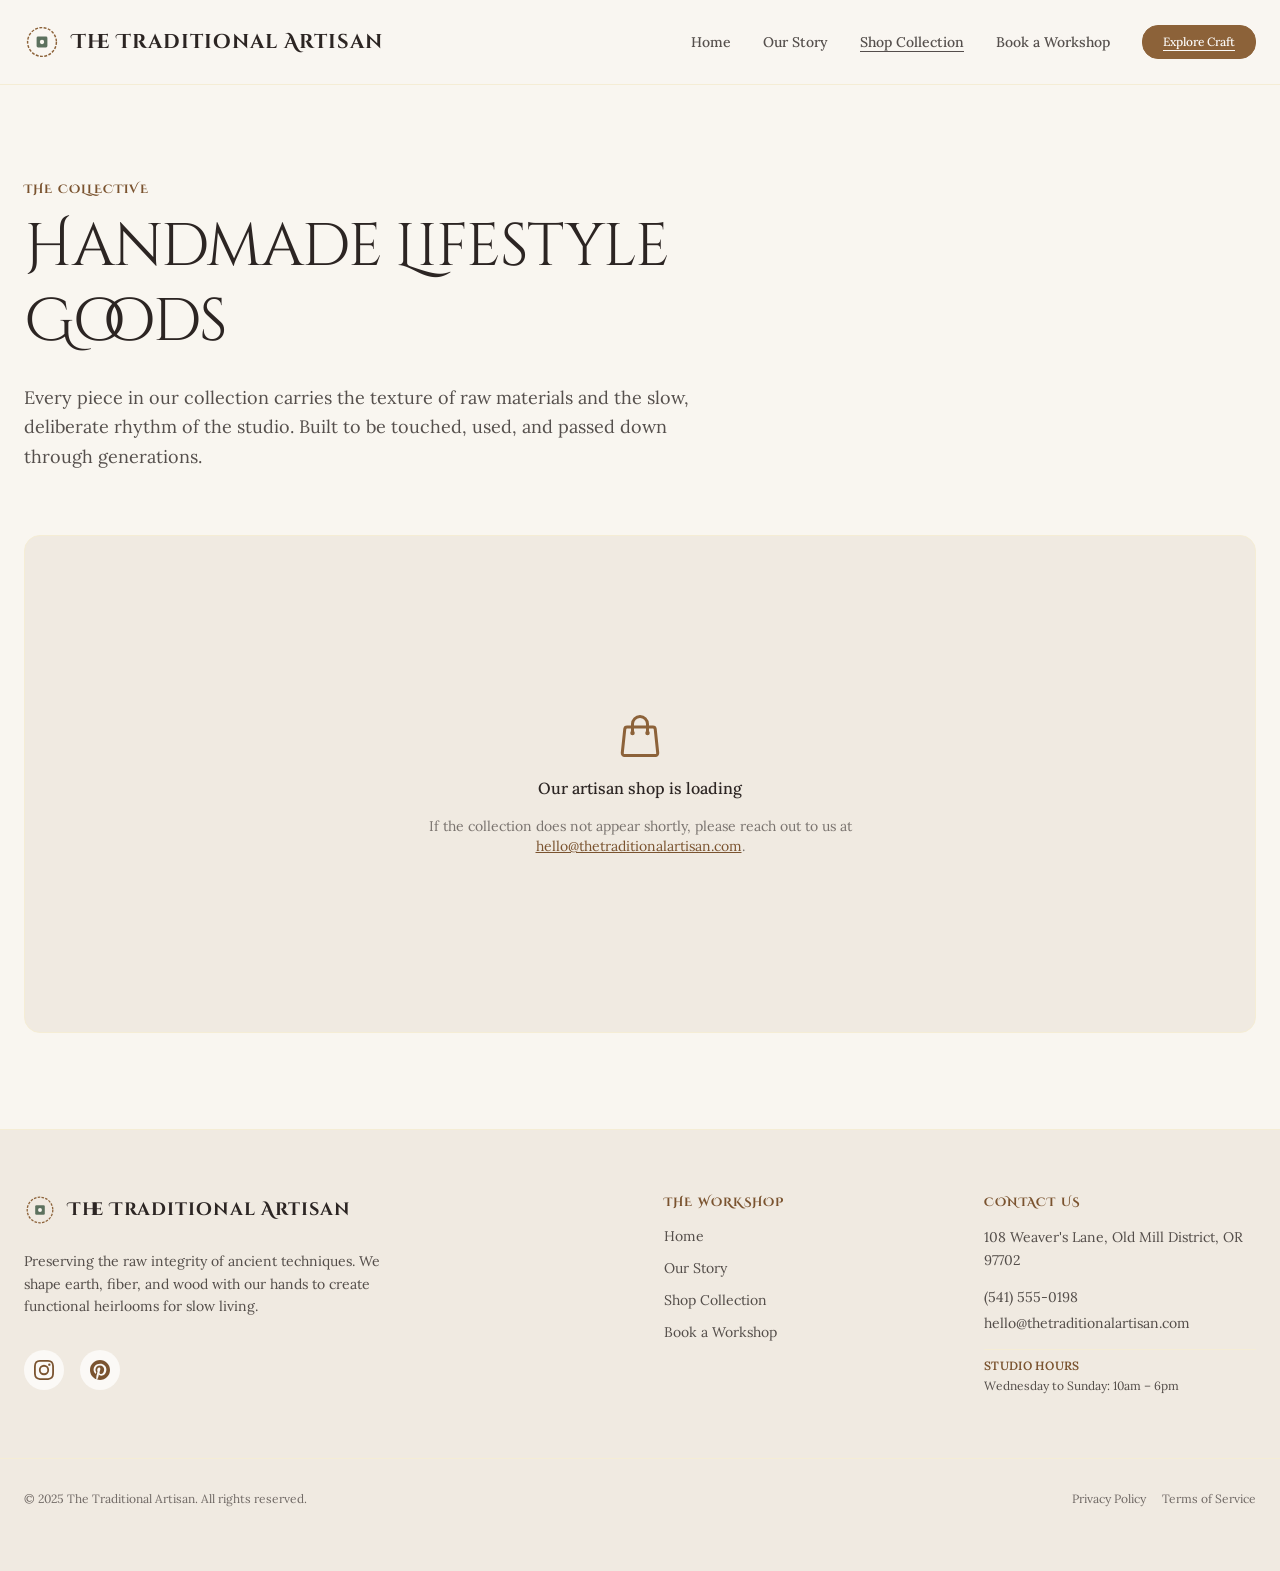
<file: shop.html>
<!DOCTYPE html>
<html lang="en">
<head>
<meta charset="utf-8">
<meta name="viewport" content="width=device-width, initial-scale=1">
<title>Shop Collection | The Traditional Artisan</title>
<meta name="description" content="Browse and purchase our curated selection of handmade lifestyle goods, clay vessels, and raw timber homeware crafted with ancient techniques.">
<link rel="canonical" href="https://traditional-artisan-0938.sites.tibly.ai/shop">
<meta property="og:type" content="website">
<meta property="og:url" content="https://traditional-artisan-0938.sites.tibly.ai/shop">
<meta property="og:site_name" content="The Traditional Artisan">
<meta property="og:title" content="Shop Collection | The Traditional Artisan">
<meta property="og:description" content="Browse and purchase our curated selection of handmade lifestyle goods, clay vessels, and raw timber homeware crafted with ancient techniques.">
<meta name="twitter:card" content="summary_large_image">
<script type="application/ld+json" data-tibly-business>{"@context":"https://schema.org","@type":"Store","name":"The Traditional Artisan","url":"https://traditional-artisan-0938.sites.tibly.ai/"}</script>
<link rel="icon" href="/favicon.svg" type="image/svg+xml">
<link rel="preconnect" href="https://fonts.googleapis.com">
<link rel="preconnect" href="https://fonts.gstatic.com" crossorigin>
<link href="https://fonts.googleapis.com/css2?family=Cinzel+Decorative:wght@400;700&family=Lora:ital,wght@0,400;0,500;0,600;1,400&display=swap" rel="stylesheet">
<style>details[open] > *:not(summary){animation:tibly-acc .35s ease}@keyframes tibly-acc{from{opacity:0;transform:translateY(-4px)}}</style>
<style>@media (prefers-reduced-motion:no-preference){.tibly-fx{opacity:0;transform:translateY(24px);transition:opacity .7s ease,transform .7s ease}.tibly-fx.tibly-fx-in{opacity:1;transform:none}}</style>
<script>addEventListener('DOMContentLoaded',function(){if(!('IntersectionObserver' in window))return;var io=new IntersectionObserver(function(es){es.forEach(function(en){if(en.isIntersecting){en.target.classList.add('tibly-fx-in');io.unobserve(en.target)}})},{rootMargin:'0px 0px -8% 0px'});document.querySelectorAll('section[data-block] > *').forEach(function(el){var p=getComputedStyle(el).position;if(p==='absolute'||p==='fixed')return;if(el.getBoundingClientRect().top>innerHeight){el.classList.add('tibly-fx');io.observe(el)}})});</script>
<style>.tibly-ba{position:relative;overflow:hidden;--ba:50%;cursor:ew-resize;touch-action:pan-y;user-select:none;-webkit-user-select:none}.tibly-ba>img{display:block;width:100%;height:100%;object-fit:cover}.tibly-ba .tibly-ba-before{position:absolute;inset:0;clip-path:inset(0 calc(100% - var(--ba)) 0 0)}.tibly-ba .tibly-ba-before img{display:block;width:100%;height:100%;object-fit:cover}.tibly-ba::after{content:'';position:absolute;top:0;bottom:0;left:var(--ba);width:2px;margin-left:-1px;background:#fff;box-shadow:0 0 6px rgba(0,0,0,.55);pointer-events:none;z-index:1}.tibly-ba::before{content:'';position:absolute;top:50%;left:var(--ba);width:44px;height:44px;transform:translate(-50%,-50%);border-radius:9999px;background:rgba(0,0,0,.75) url("data:image/svg+xml,%3Csvg%20xmlns='http://www.w3.org/2000/svg'%20viewBox='0%200%2024%2024'%20fill='%23fff'%3E%3Cpath%20d='M9%206l-6%206%206%206zM15%206l6%206-6%206z'/%3E%3C/svg%3E") center/22px 22px no-repeat;border:2px solid #fff;box-shadow:0 2px 8px rgba(0,0,0,.4);pointer-events:none;z-index:1}.tibly-ba input[type=range]{position:absolute;inset:0;width:100%;height:100%;margin:0;opacity:0;pointer-events:none;-webkit-appearance:none;appearance:none;z-index:2}.tibly-gallery-item{position:relative;overflow:hidden;margin:0;display:block;isolation:isolate}.tibly-gallery-item>img,.tibly-gallery-item>a>img{display:block;width:100%;height:100%;object-fit:cover;transition:transform 1.1s cubic-bezier(.2,.7,.2,1),filter .6s ease}.tibly-gallery-item:hover>img,.tibly-gallery-item:hover>a>img,.tibly-gallery-item:focus-within>img{transform:scale(1.06);filter:brightness(1.04)}.tibly-gallery-item>figcaption{position:absolute;left:0;right:0;bottom:0;padding:2.25rem 1rem .9rem;color:#fff;font-size:.875rem;line-height:1.35;background:linear-gradient(to top,rgba(0,0,0,.7),rgba(0,0,0,0));transform:translateY(100%);opacity:0;transition:transform .55s cubic-bezier(.2,.7,.2,1),opacity .45s ease;pointer-events:none}.tibly-gallery-item:hover>figcaption,.tibly-gallery-item:focus-within>figcaption{transform:none;opacity:1}@media (hover:none){.tibly-gallery-item>figcaption{transform:none;opacity:1}}.tibly-gallery[data-gallery-ready] .tibly-gallery-item{opacity:0;transform:translateY(28px) scale(.97);transition:opacity .7s ease,transform .9s cubic-bezier(.2,.7,.2,1);transition-delay:calc(var(--i,0)*70ms)}.tibly-gallery[data-gallery-ready] .tibly-gallery-item.is-in{opacity:1;transform:none}@media (prefers-reduced-motion:reduce){.tibly-gallery .tibly-gallery-item{opacity:1!important;transform:none!important;transition:none!important}.tibly-gallery-item>img{transition:none!important}}[data-lightbox]{cursor:zoom-in}.tibly-lb{position:fixed;inset:0;z-index:9999;background:rgba(8,8,10,.94);-webkit-backdrop-filter:blur(14px);backdrop-filter:blur(14px);display:flex;align-items:center;justify-content:center;cursor:zoom-out;padding:clamp(16px,4vw,48px);animation:tibly-lb-in .28s ease both;touch-action:pan-y}.tibly-lb.is-out{animation:tibly-lb-out .22s ease both}.tibly-lb figure{position:relative;margin:0;max-width:100%;max-height:100%;display:flex;flex-direction:column;align-items:center;cursor:default}.tibly-lb img{display:block;-webkit-user-drag:none;user-select:none;-webkit-user-select:none;max-width:100%;max-height:calc(100vh - clamp(32px,8vw,96px) - 3.5rem);object-fit:contain;border-radius:6px;box-shadow:0 30px 80px rgba(0,0,0,.6);animation:tibly-lb-img .4s cubic-bezier(.2,.7,.2,1) both}.tibly-lb figcaption{color:rgba(255,255,255,.85);font-size:.9rem;line-height:1.4;text-align:center;padding:.9rem 1rem 0;max-width:60ch;min-height:1.5rem}.tibly-lb figcaption:empty{display:none}.tibly-lb button{position:absolute;display:flex;align-items:center;justify-content:center;width:44px;height:44px;border:0;border-radius:9999px;background:rgba(255,255,255,.12);color:#fff;cursor:pointer;transition:background .2s,transform .2s;-webkit-tap-highlight-color:transparent}.tibly-lb button:hover{background:rgba(255,255,255,.24);transform:scale(1.06)}.tibly-lb button:focus-visible{outline:2px solid #fff;outline-offset:2px}.tibly-lb button svg{width:22px;height:22px;fill:none;stroke:currentColor;stroke-width:2;stroke-linecap:round;stroke-linejoin:round}.tibly-lb .tibly-lb-x{top:16px;right:16px}.tibly-lb .tibly-lb-prev,.tibly-lb .tibly-lb-next{top:50%;transform:translateY(-50%)}.tibly-lb .tibly-lb-prev:hover,.tibly-lb .tibly-lb-next:hover{transform:translateY(-50%) scale(1.06)}.tibly-lb .tibly-lb-prev{left:12px}.tibly-lb .tibly-lb-next{right:12px}.tibly-lb .tibly-lb-n{position:absolute;top:24px;left:50%;transform:translateX(-50%);color:rgba(255,255,255,.7);font-size:.8rem;letter-spacing:.08em;font-variant-numeric:tabular-nums}.tibly-lb[data-single] .tibly-lb-prev,.tibly-lb[data-single] .tibly-lb-next,.tibly-lb[data-single] .tibly-lb-n{display:none}@keyframes tibly-lb-in{from{opacity:0}to{opacity:1}}@keyframes tibly-lb-out{from{opacity:1}to{opacity:0}}@keyframes tibly-lb-img{from{opacity:0;transform:scale(.92) translateY(12px)}to{opacity:1;transform:none}}@media (prefers-reduced-motion:reduce){.tibly-lb,.tibly-lb img,.tibly-lb.is-out{animation:none!important}}</style>
<script>document.addEventListener('input',function(e){var t=e.target;if(!t||t.type!=='range')return;var c=t.closest&&t.closest('.tibly-ba');if(c)c.style.setProperty('--ba',t.value+'%')});document.addEventListener('pointerdown',function(e){var c=e.target.closest&&e.target.closest('.tibly-ba');if(!c||e.button>0)return;e.preventDefault();var inp=c.querySelector('input[type=range]');var set=function(x){var r=c.getBoundingClientRect();if(!r.width)return;var p=Math.max(0,Math.min(100,(x-r.left)*100/r.width));c.style.setProperty('--ba',p+'%');if(inp)inp.value=Math.round(p)};set(e.clientX);var mv=function(ev){set(ev.clientX)};var up=function(){document.removeEventListener('pointermove',mv);document.removeEventListener('pointerup',up);document.removeEventListener('pointercancel',up)};document.addEventListener('pointermove',mv);document.addEventListener('pointerup',up);document.addEventListener('pointercancel',up)});document.addEventListener('click',function(e){var im=e.target.closest&&e.target.closest('[data-lightbox]');if(!im||!(im.currentSrc||im.src)||e.target.closest('.tibly-lb'))return;e.preventDefault();var scope=im.closest('.tibly-gallery')||im.closest('section')||im.parentNode;var set=Array.prototype.filter.call(scope.querySelectorAll('[data-lightbox]'),function(x){return x.currentSrc||x.src});var i=Math.max(0,set.indexOf(im));var o=document.createElement('div');o.className='tibly-lb';o.setAttribute('role','dialog');o.setAttribute('aria-modal','true');o.setAttribute('aria-label','Photo viewer');if(set.length<2)o.setAttribute('data-single','');var svgL='<svg viewBox="0 0 24 24"><path d="M15 6l-6 6 6 6"/></svg>',svgR='<svg viewBox="0 0 24 24"><path d="M9 6l6 6-6 6"/></svg>',svgX='<svg viewBox="0 0 24 24"><path d="M6 6l12 12M18 6L6 18"/></svg>';o.innerHTML='<span class="tibly-lb-n"></span><figure><img alt="" draggable="false"><figcaption></figcaption></figure><button type="button" class="tibly-lb-prev" aria-label="Previous photo">'+svgL+'</button><button type="button" class="tibly-lb-next" aria-label="Next photo">'+svgR+'</button><button type="button" class="tibly-lb-x" aria-label="Close">'+svgX+'</button>';var big=o.querySelector('img'),cap=o.querySelector('figcaption'),n=o.querySelector('.tibly-lb-n');var capOf=function(x){var f=x.closest('figure'),c=f&&f.querySelector('figcaption');return (c&&c.textContent.trim())||x.alt||''};var show=function(k){i=(k+set.length)%set.length;var x=set[i];big.style.animation='none';void big.offsetWidth;big.style.animation='';big.src=x.currentSrc||x.src;big.alt=x.alt||'';cap.textContent=capOf(x);n.textContent=(i+1)+' / '+set.length;[set[(i+1)%set.length],set[(i-1+set.length)%set.length]].forEach(function(p){if(p&&p!==x){var pre=new Image();pre.src=p.currentSrc||p.src}})};var prevOverflow=document.documentElement.style.overflow;document.documentElement.style.overflow='hidden';var close=function(){document.removeEventListener('keydown',key);o.classList.add('is-out');var done=function(){o.remove();document.documentElement.style.overflow=prevOverflow;try{im.focus({preventScroll:true})}catch(_){}};if(matchMedia('(prefers-reduced-motion:reduce)').matches)done();else setTimeout(done,220)};var key=function(ev){if(ev.key==='Escape')close();else if(ev.key==='ArrowRight')show(i+1);else if(ev.key==='ArrowLeft')show(i-1)};document.addEventListener('keydown',key);var swiped=false;o.addEventListener('click',function(ev){if(swiped){swiped=false;return}var b=ev.target.closest('button');if(b){ev.stopPropagation();if(b.classList.contains('tibly-lb-prev'))show(i-1);else if(b.classList.contains('tibly-lb-next'))show(i+1);else close();return}if(!ev.target.closest('figure'))close()});var x0=null;o.addEventListener('pointerdown',function(ev){x0=ev.clientX});o.addEventListener('pointerup',function(ev){if(x0===null)return;var dx=ev.clientX-x0;x0=null;if(Math.abs(dx)>40&&set.length>1){swiped=true;show(dx<0?i+1:i-1)}});show(i);document.body.appendChild(o);var xb=o.querySelector('.tibly-lb-x');if(xb)xb.focus({preventScroll:true})});document.addEventListener('click',function(e){var x=e.target.closest&&e.target.closest('[data-announce-close]');if(!x)return;var b=x.closest('[data-announce]');if(b){b.style.display='none';try{sessionStorage.setItem('tibly-announce','1')}catch(_){}}});addEventListener('DOMContentLoaded',function(){try{if(sessionStorage.getItem('tibly-announce')==='1'){var b=document.querySelector('[data-announce]');if(b)b.style.display='none'}}catch(_){}if('IntersectionObserver' in window&&!matchMedia('(prefers-reduced-motion:reduce)').matches){var els=document.querySelectorAll('[data-count]');if(els.length){var io=new IntersectionObserver(function(es){es.forEach(function(en){if(!en.isIntersecting)return;io.unobserve(en.target);var el=en.target,s=el.textContent||'',m=s.match(/[\d,]*\d(?:\.\d+)?/);if(!m)return;var raw=m[0],num=parseFloat(raw.replace(/,/g,''));if(!isFinite(num))return;if(!el.getAttribute('data-count'))el.setAttribute('data-count',s);var pre=s.slice(0,m.index),post=s.slice(m.index+raw.length),grp=raw.indexOf(',')>=0,dec=(raw.split('.')[1]||'').length,t0=performance.now();requestAnimationFrame(function tick(now){var p=Math.min((now-t0)/1400,1);p=1-Math.pow(1-p,3);var v=(num*p).toFixed(dec);if(grp)v=Number(v).toLocaleString('en-US',{minimumFractionDigits:dec});el.textContent=pre+v+post;if(p<1)requestAnimationFrame(tick)})})},{rootMargin:'0px 0px -10% 0px'});els.forEach(function(el){io.observe(el)})}}if('IntersectionObserver' in window&&!matchMedia('(prefers-reduced-motion:reduce)').matches){document.querySelectorAll('.tibly-gallery').forEach(function(g){var items=g.querySelectorAll('.tibly-gallery-item');if(!items.length)return;var gio=new IntersectionObserver(function(es){es.forEach(function(en){if(!en.isIntersecting)return;gio.unobserve(en.target);en.target.classList.add('is-in')})},{rootMargin:'0px 0px -8% 0px',threshold:.1});var watch=function(el,k){el.style.setProperty('--i',k%12);gio.observe(el)};items.forEach(watch);g.setAttribute('data-gallery-ready','');if('MutationObserver' in window)new MutationObserver(function(ms){ms.forEach(function(m){m.addedNodes.forEach(function(nd){if(nd.nodeType===1&&nd.classList&&nd.classList.contains('tibly-gallery-item'))watch(nd,0)})})}).observe(g,{childList:true})})}var badge=document.querySelector('[data-tibly-open]');if(badge){var src=document.querySelector('[data-tibly-field="hours"]');var txt=(src&&src.textContent||'').toLowerCase();var days=['sun','mon','tue','wed','thu','fri','sat'];var toMin=function(h,mm,ap){h=+h;mm=+(mm||0);if(ap==='pm'&&h!==12)h+=12;if(ap==='am'&&h===12)h=0;return h*60+mm};var spans=[];var re=/(sun|mon|tue|wed|thu|fri|sat|daily|every ?day)[a-z]*\s*(?:[-\u2013\u2014]\s*(sun|mon|tue|wed|thu|fri|sat)[a-z]*)?\s*:?\s*(\d{1,2})(?::(\d{2}))?\s*(am|pm)?\s*[-\u2013\u2014]\s*(\d{1,2})(?::(\d{2}))?\s*(am|pm)?/g,mm;while((mm=re.exec(txt))){var d1=mm[1].slice(0,3),d2=mm[2],ap1=mm[5]||(mm[8]==='pm'&&+mm[3]<=+mm[6]?'am':mm[8]),o=toMin(mm[3],mm[4],ap1),c=toMin(mm[6],mm[7],mm[8]);var from=d1==='dai'||d1==='eve'?0:days.indexOf(d1),to=d2?days.indexOf(d2.slice(0,3)):(d1==='dai'||d1==='eve'?6:from);if(from<0)continue;for(var d=from;;d=(d+1)%7){spans.push([d,o,c]);if(d===to)break}}if(spans.length){var now=new Date(),cur=now.getDay(),min=now.getHours()*60+now.getMinutes();var open=spans.some(function(s){return s[0]===cur&&min>=s[1]&&min<s[2]});badge.textContent=open?(badge.getAttribute('data-open-text')||'Open now'):(badge.getAttribute('data-closed-text')||'Closed now');badge.setAttribute('data-state',open?'open':'closed');badge.hidden=false}}});</script>
<style>header a[aria-current="page"]:not(:has(img,svg)){text-decoration:underline;text-underline-offset:4px;text-decoration-thickness:1px}</style>
<style>#nav-open~[class*="peer-checked:"][class*="fixed"]{min-height:100vh;min-height:100dvh}@media (prefers-reduced-motion:no-preference){label[for="nav-open"] span{transition:transform .3s ease,opacity .2s ease}header:has(#nav-open:checked) label[for="nav-open"]:not([aria-label="Close" i]) span:not(:has(span)):nth-of-type(1){transform:translateY(8px) rotate(45deg)}header:has(#nav-open:checked) label[for="nav-open"]:not([aria-label="Close" i]) span:not(:has(span)):nth-of-type(2){opacity:0}header:has(#nav-open:checked) label[for="nav-open"]:not([aria-label="Close" i]) span:not(:has(span)):nth-of-type(3){transform:translateY(-8px) rotate(-45deg)}#nav-open:checked~[class*="peer-checked:"]{animation:tibly-nav-in .25s ease}#nav-open:checked~[class*="peer-checked:"] label[for="nav-open"]{display:inline-block;animation:tibly-x-in .35s ease}@keyframes tibly-nav-in{from{opacity:0;transform:translateY(10px)}}@keyframes tibly-x-in{from{opacity:0;transform:rotate(-90deg) scale(.6)}}}</style>
<link rel="stylesheet" href="/styles.css?v=0a208195">
</head>
<body>
<!-- block:header -->
<header class="sticky top-0 z-50 bg-[#F9F6F0]/90 backdrop-blur-md border-b border-brand-100 transition-all duration-300">
  <div class="max-w-7xl mx-auto px-6 py-4 md:py-6 flex items-center justify-between">
    
    <!-- Wordmark & Logo Mark -->
    <a href="/" class="flex items-center gap-3 group focus:outline-none">
      <svg class="w-9 h-9 transition-transform duration-500 group-hover:rotate-12" viewBox="0 0 100 100" fill="none" xmlns="http://www.w3.org/2000/svg">
        <circle cx="50" cy="50" r="40" stroke="#8C6239" stroke-width="4" stroke-dasharray="8 4" />
        <rect x="35" y="35" width="30" height="30" rx="4" fill="#5C715E" />
        <circle cx="50" cy="50" r="6" fill="#F9F6F0" />
      </svg>
      <span class="font-display font-bold text-lg md:text-xl tracking-wider text-ink" data-tibly-field="business-name">The Traditional Artisan</span>
    </a>

    <!-- Pure CSS Hamburger Trigger -->
    <input type="checkbox" id="nav-open" class="peer sr-only">

    <!-- Desktop Navigation -->
    <nav class="hidden md:flex items-center gap-8 font-body text-sm font-medium text-ink/80">
      <a href="/" class="hover:text-brand-500 transition-colors">Home</a>
      <a href="/about" class="hover:text-brand-500 transition-colors">Our Story</a>
      <a href="/shop" class="hover:text-brand-500 transition-colors" aria-current="page">Shop Collection</a>
      <a href="/workshops" class="hover:text-brand-500 transition-colors">Book a Workshop</a>
      <a href="/shop" class="btn px-5 py-2 text-xs" aria-current="page">Explore Craft</a>
    </nav>

    <!-- Hamburger Icon -->
    <label for="nav-open" class="md:hidden cursor-pointer p-2 hover:bg-surface rounded-lg transition-colors" aria-label="Menu">
      <svg class="w-6 h-6 stroke-ink" fill="none" stroke-width="2" viewBox="0 0 24 24">
        <path stroke-linecap="round" stroke-linejoin="round" d="M4 6h16M4 12h16M4 18h16" />
      </svg>
    </label>

    <!-- Full-Screen Mobile Panel -->
    <div class="hidden peer-checked:flex md:hidden fixed inset-0 z-50 flex-col bg-[#F9F6F0] p-6">
      <!-- Mobile Top Bar -->
      <div class="flex items-center justify-between pb-8 border-b border-brand-100">
        <a href="/" class="flex items-center gap-3">
          <svg class="w-9 h-9" viewBox="0 0 100 100" fill="none" xmlns="http://www.w3.org/2000/svg">
            <circle cx="50" cy="50" r="40" stroke="#8C6239" stroke-width="4" stroke-dasharray="8 4" />
            <rect x="35" y="35" width="30" height="30" rx="4" fill="#5C715E" />
            <circle cx="50" cy="50" r="6" fill="#F9F6F0" />
          </svg>
          <span class="font-display font-bold text-lg tracking-wider text-ink" data-tibly-field="business-name">The Traditional Artisan</span>
        </a>
        <label for="nav-open" class="cursor-pointer p-2 hover:bg-surface rounded-lg transition-colors" aria-label="Close">
          <svg class="w-6 h-6 stroke-ink" fill="none" stroke-width="2" viewBox="0 0 24 24">
            <path stroke-linecap="round" stroke-linejoin="round" d="M6 18L18 6M6 6l12 12" />
          </svg>
        </label>
      </div>

      <!-- Mobile Navigation Stack -->
      <nav class="flex-1 flex flex-col items-center justify-center gap-8 my-8 font-display text-2xl text-ink">
        <a href="/" class="hover:text-brand-500 transition-colors">Home</a>
        <a href="/about" class="hover:text-brand-500 transition-colors">Our Story</a>
        <a href="/shop" class="hover:text-brand-500 transition-colors" aria-current="page">Shop Collection</a>
        <a href="/workshops" class="hover:text-brand-500 transition-colors">Book a Workshop</a>
      </nav>

      <!-- Mobile Call to Action -->
      <div class="pt-6 border-t border-brand-100">
        <a href="/shop" class="btn w-full text-center" aria-current="page">Explore Collection</a>
      </div>
    </div>

  </div>
</header>
<!-- /block:header -->
<!-- block:shop -->
<section class="py-16 md:py-24 bg-[#F9F6F0] flex-1" data-block="shop">
  <div class="max-w-7xl mx-auto px-6">
    <!-- Header/Introduction -->
    <div class="max-w-3xl mb-12 md:mb-16">
      <span class="font-display text-xs font-bold tracking-widest text-brand-600 uppercase block mb-3">The Collective</span>
      <h1 class="font-display text-4xl md:text-6xl text-ink leading-tight tracking-tight mb-6">
        Handmade Lifestyle Goods
      </h1>
      <p class="font-body text-lg text-ink/80 leading-relaxed max-w-2xl">
        Every piece in our collection carries the texture of raw materials and the slow, deliberate rhythm of the studio. Built to be touched, used, and passed down through generations.
      </p>
    </div>

    <!-- Live Tibly Store Widget -->
    <div class="bg-surface border border-brand-100 rounded-2xl p-6 md:p-12">
      <div data-tibly-store class="min-h-[400px] flex items-center justify-center text-center font-body text-ink/70">
        <div class="max-w-md mx-auto space-y-4">
          <svg class="w-12 h-12 mx-auto stroke-brand-500 animate-pulse-soft" fill="none" stroke-width="1.5" viewBox="0 0 24 24">
            <path stroke-linecap="round" stroke-linejoin="round" d="M15.75 10.5V6a3.75 3.75 0 10-7.5 0v4.5m11.356-1.993l1.263 12c.07.665-.45 1.243-1.119 1.243H4.25a1.125 1.125 0 01-1.12-1.243l1.264-12A1.125 1.125 0 015.513 7.5h12.974c.576 0 1.059.435 1.119 1.007zM8.625 10.5a.375.375 0 11-.75 0 .375.375 0 01.75 0zm7.5 0a.375.375 0 11-.75 0 .375.375 0 01.75 0z" />
          </svg>
          <p class="text-base font-medium text-ink">Our artisan shop is loading</p>
          <p class="text-sm text-ink/60">If the collection does not appear shortly, please reach out to us at <a href="mailto:hello@thetraditionalartisan.com" class="underline text-brand-600 hover:text-brand-500" data-tibly-field="email">hello@thetraditionalartisan.com</a>.</p>
        </div>
      </div>
    </div>
  </div>
</section>
<!-- /block:shop -->
<!-- block:footer -->
<footer class="bg-surface text-ink border-t border-brand-100 pt-16 pb-24 md:pb-16 font-body">
  <div class="max-w-7xl mx-auto px-6 grid grid-cols-1 md:grid-cols-4 gap-12 mb-16">
    
    <!-- Brand Info & Socials -->
    <div class="space-y-6 md:col-span-2">
      <a href="/" class="flex items-center gap-3 group">
        <svg class="w-8 h-8" viewBox="0 0 100 100" fill="none" xmlns="http://www.w3.org/2000/svg">
          <circle cx="50" cy="50" r="40" stroke="#8C6239" stroke-width="4" stroke-dasharray="8 4" />
          <rect x="35" y="35" width="30" height="30" rx="4" fill="#5C715E" />
          <circle cx="50" cy="50" r="6" fill="#F9F6F0" />
        </svg>
        <span class="font-display font-bold text-lg tracking-wider" data-tibly-field="business-name">The Traditional Artisan</span>
      </a>
      <p class="text-ink/80 max-w-sm leading-relaxed text-sm">
        Preserving the raw integrity of ancient techniques. We shape earth, fiber, and wood with our hands to create functional heirlooms for slow living.
      </p>
      <div class="flex items-center gap-4 pt-2" data-tibly-field="links">
        <a href="https://instagram.com" class="p-2.5 rounded-full bg-brand-50 text-brand-600 hover:bg-accent-500 hover:text-brand-50 transition-colors" aria-label="Instagram">
          <svg class="w-5 h-5 fill-current" viewBox="0 0 24 24"><path d="M12 2.163c3.204 0 3.584.012 4.85.07 3.252.148 4.771 1.691 4.919 4.919.058 1.265.069 1.645.069 4.849 0 3.205-.012 3.584-.069 4.849-.149 3.225-1.664 4.771-4.919 4.919-1.266.058-1.644.07-4.85.07-3.204 0-3.584-.012-4.849-.07-3.26-.149-4.771-1.699-4.919-4.92-.058-1.265-.07-1.644-.07-4.849 0-3.204.013-3.583.07-4.849.149-3.227 1.664-4.771 4.919-4.919 1.266-.057 1.645-.069 4.849-.069zM12 0C8.741 0 8.333.014 7.053.072 2.695.272.273 2.69.073 7.051.014 8.333 0 8.741 0 12c0 3.259.014 3.668.072 4.948.2 4.358 2.618 6.78 6.98 6.98 1.281.058 1.689.072 4.948.072 3.259 0 3.668-.014 4.948-.072 4.354-.2 6.782-2.618 6.979-6.98.059-1.28.073-1.689.073-4.948 0-3.259-.014-3.667-.072-4.947-.196-4.354-2.617-6.78-6.979-6.98C15.668.014 15.259 0 12 0zm0 5.838a6.162 6.162 0 100 12.324 6.162 6.162 0 000-12.324zM12 16a4 4 0 110-8 4 4 0 010 8zm6.406-11.845a1.44 1.44 0 100 2.881 1.44 1.44 0 000-2.881z"/></svg>
        </a>
        <a href="https://pinterest.com" class="p-2.5 rounded-full bg-brand-50 text-brand-600 hover:bg-accent-500 hover:text-brand-50 transition-colors" aria-label="Pinterest">
          <svg class="w-5 h-5 fill-current" viewBox="0 0 24 24"><path d="M12 0C5.373 0 0 5.372 0 12c0 5.084 3.163 9.426 7.627 11.174-.105-.949-.2-2.405.042-3.441.218-.937 1.407-5.965 1.407-5.965s-.359-.719-.359-1.782c0-1.668.967-2.914 2.171-2.914 1.023 0 1.518.769 1.518 1.69 0 1.029-.655 2.568-.994 3.995-.283 1.194.599 2.169 1.777 2.169 2.133 0 3.772-2.249 3.772-5.495 0-2.873-2.064-4.882-5.012-4.882-3.414 0-5.418 2.561-5.418 5.207 0 1.031.397 2.138.893 2.738a.36.36 0 01.083.345l-.333 1.36c-.053.22-.174.267-.402.161-1.499-.698-2.436-2.889-2.436-4.649 0-3.785 2.75-7.262 7.929-7.262 4.163 0 7.398 2.967 7.398 6.931 0 4.136-2.607 7.464-6.227 7.464-1.216 0-2.359-.631-2.75-1.378l-.748 2.853c-.271 1.043-1.002 2.35-1.492 3.146C9.57 23.812 10.763 24 12 24c6.627 0 12-5.373 12-12 0-6.628-5.373-12-12-12z"/></svg>
        </a>
      </div>
    </div>

    <!-- Quick Links -->
    <div class="space-y-4">
      <h4 class="font-display text-xs font-bold tracking-widest text-brand-600 uppercase">The Workshop</h4>
      <nav class="flex flex-col gap-3 text-sm text-ink/80">
        <a href="/" class="hover:text-brand-500 transition-colors">Home</a>
        <a href="/about" class="hover:text-brand-500 transition-colors">Our Story</a>
        <a href="/shop" class="hover:text-brand-500 transition-colors">Shop Collection</a>
        <a href="/workshops" class="hover:text-brand-500 transition-colors">Book a Workshop</a>
      </nav>
    </div>

    <!-- Contact Details -->
    <div class="space-y-4 text-sm text-ink/80">
      <h4 class="font-display text-xs font-bold tracking-widest text-brand-600 uppercase">Contact Us</h4>
      <p class="leading-relaxed" data-tibly-field="address">108 Weaver's Lane, Old Mill District, OR 97702</p>
      <p class="flex flex-col gap-1.5">
        <a href="tel:5415550198" class="hover:text-brand-500 transition-colors" data-tibly-field="phone">(541) 555-0198</a>
        <a href="mailto:hello@thetraditionalartisan.com" class="hover:text-brand-500 transition-colors" data-tibly-field="email">hello@thetraditionalartisan.com</a>
      </p>
      <div class="pt-2 border-t border-brand-100">
        <span class="block text-xs font-semibold text-brand-600 uppercase tracking-wide">Studio Hours</span>
        <span class="block text-xs mt-1" data-tibly-field="hours">Wednesday to Sunday: 10am – 6pm</span>
      </div>
    </div>

  </div>

  <!-- Bottom Bar -->
  <div class="max-w-7xl mx-auto px-6 pt-8 border-t border-brand-100 flex flex-col md:flex-row items-center justify-between gap-4 text-xs text-ink/65">
    <p>&copy; 2025 The Traditional Artisan. All rights reserved.</p>
    <p class="flex gap-4">
      <a href="#" class="hover:text-brand-500 transition-colors">Privacy Policy</a>
      <a href="#" class="hover:text-brand-500 transition-colors">Terms of Service</a>
    </p>
  </div>

  <!-- Mobile Floating Sticky Call Bar -->
  <div class="md:hidden fixed bottom-0 inset-x-0 z-40 bg-[#F9F6F0] border-t border-brand-200 p-4 shadow-[0_-4px_12px_rgba(0,0,0,0.05)]">
    <a href="tel:5415550198" class="btn w-full flex items-center justify-center gap-3 text-base shadow-sm" data-tibly-field="phone">
      <svg class="w-5 h-5 stroke-current" fill="none" stroke-width="2.5" viewBox="0 0 24 24">
        <path stroke-linecap="round" stroke-linejoin="round" d="M2.25 6.75c0 8.284 6.716 15 15 15h2.25a2.25 2.25 0 002.25-2.25v-1.372c0-.516-.351-.966-.852-1.091l-4.423-1.106c-.44-.11-.902.055-1.173.417l-.97 1.293c-2.824-1.802-5.14-4.117-6.944-6.944l1.293-.97c.362-.272.527-.734.417-1.173L6.963 3.102a1.125 1.125 0 00-1.091-.852H4.5A2.25 2.25 0 002.25 4.5v2.25z" />
      </svg>
      Call the Studio
    </a>
  </div>
</footer>
<!-- /block:footer -->
  <script async src="https://api.tibly.ai/widget/v1.js"></script>
</body>
</html>
</file>
<file: styles.css>
/*! tailwindcss v4.3.2 | MIT License | https://tailwindcss.com */
@layer properties{@supports (((-webkit-hyphens:none)) and (not (margin-trim:inline))) or ((-moz-orient:inline) and (not (color:rgb(from red r g b)))){*,:before,:after,::backdrop{--tw-rotate-x:initial;--tw-rotate-y:initial;--tw-rotate-z:initial;--tw-skew-x:initial;--tw-skew-y:initial;--tw-space-y-reverse:0;--tw-border-style:solid;--tw-gradient-position:initial;--tw-gradient-from:#0000;--tw-gradient-via:#0000;--tw-gradient-to:#0000;--tw-gradient-stops:initial;--tw-gradient-via-stops:initial;--tw-gradient-from-position:0%;--tw-gradient-via-position:50%;--tw-gradient-to-position:100%;--tw-leading:initial;--tw-font-weight:initial;--tw-tracking:initial;--tw-shadow:0 0 #0000;--tw-shadow-color:initial;--tw-shadow-alpha:100%;--tw-inset-shadow:0 0 #0000;--tw-inset-shadow-color:initial;--tw-inset-shadow-alpha:100%;--tw-ring-color:initial;--tw-ring-shadow:0 0 #0000;--tw-inset-ring-color:initial;--tw-inset-ring-shadow:0 0 #0000;--tw-ring-inset:initial;--tw-ring-offset-width:0px;--tw-ring-offset-color:#fff;--tw-ring-offset-shadow:0 0 #0000;--tw-backdrop-blur:initial;--tw-backdrop-brightness:initial;--tw-backdrop-contrast:initial;--tw-backdrop-grayscale:initial;--tw-backdrop-hue-rotate:initial;--tw-backdrop-invert:initial;--tw-backdrop-opacity:initial;--tw-backdrop-saturate:initial;--tw-backdrop-sepia:initial;--tw-duration:initial;--tw-scale-x:1;--tw-scale-y:1;--tw-scale-z:1;--tw-translate-x:0;--tw-translate-y:0;--tw-translate-z:0}}}@layer theme{:root,:host{--font-sans:ui-sans-serif, system-ui, sans-serif, "Apple Color Emoji", "Segoe UI Emoji", "Segoe UI Symbol", "Noto Color Emoji";--font-mono:ui-monospace, SFMono-Regular, Menlo, Monaco, Consolas, "Liberation Mono", "Courier New", monospace;--spacing:.25rem;--container-sm:24rem;--container-md:28rem;--container-xl:36rem;--container-2xl:42rem;--container-3xl:48rem;--container-4xl:56rem;--container-5xl:64rem;--container-7xl:80rem;--text-xs:.75rem;--text-xs--line-height:calc(1 / .75);--text-sm:.875rem;--text-sm--line-height:calc(1.25 / .875);--text-base:1rem;--text-base--line-height:calc(1.5 / 1);--text-lg:1.125rem;--text-lg--line-height:calc(1.75 / 1.125);--text-xl:1.25rem;--text-xl--line-height:calc(1.75 / 1.25);--text-2xl:1.5rem;--text-2xl--line-height:calc(2 / 1.5);--text-3xl:1.875rem;--text-3xl--line-height:calc(2.25 / 1.875);--text-4xl:2.25rem;--text-4xl--line-height:calc(2.5 / 2.25);--text-5xl:3rem;--text-5xl--line-height:1;--text-6xl:3.75rem;--text-6xl--line-height:1;--font-weight-medium:500;--font-weight-semibold:600;--font-weight-bold:700;--tracking-tight:-.025em;--tracking-wide:.025em;--tracking-wider:.05em;--tracking-widest:.1em;--leading-tight:1.25;--leading-snug:1.375;--leading-relaxed:1.625;--radius-sm:.375rem;--radius-md:.75rem;--radius-lg:1rem;--radius-xl:1.5rem;--radius-2xl:1rem;--blur-md:12px;--aspect-video:16 / 9;--default-transition-duration:.15s;--default-transition-timing-function:cubic-bezier(.4, 0, .2, 1);--default-font-family:var(--font-sans);--default-mono-font-family:var(--font-mono);--color-brand-50:#fbf9f6;--color-brand-100:#f5edd5;--color-brand-200:#e6d7b5;--color-brand-300:#d2b98c;--color-brand-400:#bf9d68;--color-brand-500:#8c6239;--color-brand-600:#7a532f;--color-brand-700:#664324;--color-brand-800:#51331a;--color-brand-900:#3c2410;--color-accent-50:#f4f6f4;--color-accent-100:#e2e8e3;--color-accent-200:#c4d1c6;--color-accent-300:#9cb1a0;--color-accent-400:#748f78;--color-accent-500:#5c715e;--color-accent-600:#4a5b4c;--color-accent-700:#3b493c;--color-accent-800:#2c362d;--color-accent-900:#1d241e;--color-surface:#f0eae1;--color-ink:#2c2523;--font-display:"Cinzel Decorative", serif;--font-body:"Lora", serif;--animate-marquee:marquee 30s linear infinite;--animate-kenburns:kenburns 18s ease-in-out infinite alternate;--animate-float:float 6s ease-in-out infinite;--animate-pulse-soft:pulse-soft 4s ease-in-out infinite;--animate-spin-slow:spin-slow 24s linear infinite}}@layer base{*,:after,:before,::backdrop{box-sizing:border-box;border:0 solid;margin:0;padding:0}::file-selector-button{box-sizing:border-box;border:0 solid;margin:0;padding:0}html,:host{-webkit-text-size-adjust:100%;tab-size:4;line-height:1.5;font-family:var(--default-font-family,ui-sans-serif, system-ui, sans-serif, "Apple Color Emoji", "Segoe UI Emoji", "Segoe UI Symbol", "Noto Color Emoji");font-feature-settings:var(--default-font-feature-settings,normal);font-variation-settings:var(--default-font-variation-settings,normal);-webkit-tap-highlight-color:transparent}hr{height:0;color:inherit;border-top-width:1px}abbr:where([title]){-webkit-text-decoration:underline dotted;text-decoration:underline dotted}h1,h2,h3,h4,h5,h6{font-size:inherit;font-weight:inherit}a{color:inherit;-webkit-text-decoration:inherit;-webkit-text-decoration:inherit;-webkit-text-decoration:inherit;text-decoration:inherit}b,strong{font-weight:bolder}code,kbd,samp,pre{font-family:var(--default-mono-font-family,ui-monospace, SFMono-Regular, Menlo, Monaco, Consolas, "Liberation Mono", "Courier New", monospace);font-feature-settings:var(--default-mono-font-feature-settings,normal);font-variation-settings:var(--default-mono-font-variation-settings,normal);font-size:1em}small{font-size:80%}sub,sup{vertical-align:baseline;font-size:75%;line-height:0;position:relative}sub{bottom:-.25em}sup{top:-.5em}table{text-indent:0;border-color:inherit;border-collapse:collapse}:-moz-focusring{outline:auto}progress{vertical-align:baseline}summary{display:list-item}ol,ul,menu{list-style:none}img,svg,video,canvas,audio,iframe,embed,object{vertical-align:middle;display:block}img,video{max-width:100%;height:auto}button,input,select,optgroup,textarea{font:inherit;font-feature-settings:inherit;font-variation-settings:inherit;letter-spacing:inherit;color:inherit;opacity:1;background-color:#0000;border-radius:0}::file-selector-button{font:inherit;font-feature-settings:inherit;font-variation-settings:inherit;letter-spacing:inherit;color:inherit;opacity:1;background-color:#0000;border-radius:0}:where(select:is([multiple],[size])) optgroup{font-weight:bolder}:where(select:is([multiple],[size])) optgroup option{padding-inline-start:20px}::file-selector-button{margin-inline-end:4px}::placeholder{opacity:1}@supports (not ((-webkit-appearance:-apple-pay-button))) or (contain-intrinsic-size:1px){::placeholder{color:currentColor}@supports (color:color-mix(in lab, red, red)){::placeholder{color:color-mix(in oklab, currentcolor 50%, transparent)}}}textarea{resize:vertical}::-webkit-search-decoration{-webkit-appearance:none}::-webkit-date-and-time-value{min-height:1lh;text-align:inherit}::-webkit-datetime-edit{display:inline-flex}::-webkit-datetime-edit-fields-wrapper{padding:0}::-webkit-datetime-edit{padding-block:0}::-webkit-datetime-edit-year-field{padding-block:0}::-webkit-datetime-edit-month-field{padding-block:0}::-webkit-datetime-edit-day-field{padding-block:0}::-webkit-datetime-edit-hour-field{padding-block:0}::-webkit-datetime-edit-minute-field{padding-block:0}::-webkit-datetime-edit-second-field{padding-block:0}::-webkit-datetime-edit-millisecond-field{padding-block:0}::-webkit-datetime-edit-meridiem-field{padding-block:0}::-webkit-calendar-picker-indicator{line-height:1}:-moz-ui-invalid{box-shadow:none}button,input:where([type=button],[type=reset],[type=submit]){appearance:button}::file-selector-button{appearance:button}::-webkit-inner-spin-button{height:auto}::-webkit-outer-spin-button{height:auto}[hidden]:where(:not([hidden=until-found])){display:none!important}}@layer components{.btn{border-radius:var(--radius-lg);border-style:var(--tw-border-style);border-width:1px;border-color:var(--color-brand-500);background-color:var(--color-brand-500);padding-inline:calc(var(--spacing) * 8);padding-block:calc(var(--spacing) * 3.5);font-family:var(--font-body);--tw-font-weight:var(--font-weight-medium);font-weight:var(--font-weight-medium);color:var(--color-brand-50);transition-property:all;transition-timing-function:var(--tw-ease,var(--default-transition-timing-function));transition-duration:var(--tw-duration,var(--default-transition-duration));--tw-duration:.3s;justify-content:center;align-items:center;transition-duration:.3s;display:inline-flex}@media (hover:hover){.btn:hover{border-color:var(--color-brand-600);background-color:var(--color-brand-600)}}.btn:focus{--tw-ring-shadow:var(--tw-ring-inset,) 0 0 0 calc(2px + var(--tw-ring-offset-width)) var(--tw-ring-color,currentcolor);box-shadow:var(--tw-inset-shadow), var(--tw-inset-ring-shadow), var(--tw-ring-offset-shadow), var(--tw-ring-shadow), var(--tw-shadow);--tw-ring-color:var(--color-brand-500);--tw-ring-offset-width:2px;--tw-ring-offset-shadow:var(--tw-ring-inset,) 0 0 0 var(--tw-ring-offset-width) var(--tw-ring-offset-color);--tw-outline-style:none;outline-style:none}.btn-secondary{border-radius:var(--radius-lg);border-style:var(--tw-border-style);border-width:1px;border-color:var(--color-ink);padding-inline:calc(var(--spacing) * 8);padding-block:calc(var(--spacing) * 3.5);font-family:var(--font-body);--tw-font-weight:var(--font-weight-medium);font-weight:var(--font-weight-medium);color:var(--color-ink);transition-property:all;transition-timing-function:var(--tw-ease,var(--default-transition-timing-function));transition-duration:var(--tw-duration,var(--default-transition-duration));--tw-duration:.3s;justify-content:center;align-items:center;transition-duration:.3s;display:inline-flex}@media (hover:hover){.btn-secondary:hover{background-color:var(--color-ink);color:var(--color-brand-50)}}.btn-secondary:focus{--tw-ring-shadow:var(--tw-ring-inset,) 0 0 0 calc(2px + var(--tw-ring-offset-width)) var(--tw-ring-color,currentcolor);box-shadow:var(--tw-inset-shadow), var(--tw-inset-ring-shadow), var(--tw-ring-offset-shadow), var(--tw-ring-shadow), var(--tw-shadow);--tw-ring-color:var(--color-ink);--tw-ring-offset-width:2px;--tw-ring-offset-shadow:var(--tw-ring-inset,) 0 0 0 var(--tw-ring-offset-width) var(--tw-ring-offset-color);--tw-outline-style:none;outline-style:none}.card{border-radius:var(--radius-xl);border-style:var(--tw-border-style);border-width:1px;border-color:var(--color-brand-100);background-color:var(--color-surface);padding:calc(var(--spacing) * 8);transition-property:all;transition-timing-function:var(--tw-ease,var(--default-transition-timing-function));transition-duration:var(--tw-duration,var(--default-transition-duration));--tw-duration:.3s;transition-duration:.3s}@media (hover:hover){.card:hover{--tw-shadow:0 4px 6px -1px var(--tw-shadow-color,#0000001a), 0 2px 4px -2px var(--tw-shadow-color,#0000001a);box-shadow:var(--tw-inset-shadow), var(--tw-inset-ring-shadow), var(--tw-ring-offset-shadow), var(--tw-ring-shadow), var(--tw-shadow)}}}@layer utilities{.pointer-events-none{pointer-events:none}.sr-only{clip-path:inset(50%);white-space:nowrap;border-width:0;width:1px;height:1px;margin:-1px;padding:0;position:absolute;overflow:hidden}.absolute{position:absolute}.fixed{position:fixed}.relative{position:relative}.sticky{position:sticky}.inset-0{inset:0}.inset-x-0{inset-inline:0}.inset-y-0{inset-block:0}.top-0{top:0}.top-4{top:calc(var(--spacing) * 4)}.right-0{right:0}.bottom-0{bottom:0}.bottom-4{bottom:calc(var(--spacing) * 4)}.bottom-6{bottom:calc(var(--spacing) * 6)}.left-0{left:0}.left-4{left:calc(var(--spacing) * 4)}.z-10{z-index:10}.z-40{z-index:40}.z-50{z-index:50}.mx-auto{margin-inline:auto}.my-8{margin-block:calc(var(--spacing) * 8)}.mt-1{margin-top:var(--spacing)}.mt-4{margin-top:calc(var(--spacing) * 4)}.mt-6{margin-top:calc(var(--spacing) * 6)}.mt-8{margin-top:calc(var(--spacing) * 8)}.mb-1{margin-bottom:var(--spacing)}.mb-2{margin-bottom:calc(var(--spacing) * 2)}.mb-3{margin-bottom:calc(var(--spacing) * 3)}.mb-4{margin-bottom:calc(var(--spacing) * 4)}.mb-6{margin-bottom:calc(var(--spacing) * 6)}.mb-12{margin-bottom:calc(var(--spacing) * 12)}.mb-16{margin-bottom:calc(var(--spacing) * 16)}.block{display:block}.flex{display:flex}.grid{display:grid}.hidden{display:none}.inline-block{display:inline-block}.inline-flex{display:inline-flex}.table{display:table}.aspect-\[3\/4\]{aspect-ratio:3/4}.aspect-\[4\/3\]{aspect-ratio:4/3}.aspect-\[4\/5\]{aspect-ratio:4/5}.aspect-square{aspect-ratio:1}.aspect-video{aspect-ratio:var(--aspect-video)}.h-2{height:calc(var(--spacing) * 2)}.h-3\/5{height:60%}.h-5{height:calc(var(--spacing) * 5)}.h-5\/6{height:83.3333%}.h-6{height:calc(var(--spacing) * 6)}.h-8{height:calc(var(--spacing) * 8)}.h-9{height:calc(var(--spacing) * 9)}.h-12{height:calc(var(--spacing) * 12)}.h-\[1px\]{height:1px}.h-\[380px\]{height:380px}.h-\[450px\]{height:450px}.h-full{height:100%}.min-h-\[400px\]{min-height:400px}.w-1\/2{width:50%}.w-2{width:calc(var(--spacing) * 2)}.w-3\/4{width:75%}.w-3\/5{width:60%}.w-4\/5{width:80%}.w-5{width:calc(var(--spacing) * 5)}.w-6{width:calc(var(--spacing) * 6)}.w-8{width:calc(var(--spacing) * 8)}.w-9{width:calc(var(--spacing) * 9)}.w-12{width:calc(var(--spacing) * 12)}.w-full{width:100%}.max-w-2xl{max-width:var(--container-2xl)}.max-w-3xl{max-width:var(--container-3xl)}.max-w-4xl{max-width:var(--container-4xl)}.max-w-5xl{max-width:var(--container-5xl)}.max-w-7xl{max-width:var(--container-7xl)}.max-w-md{max-width:var(--container-md)}.max-w-prose{max-width:65ch}.max-w-sm{max-width:var(--container-sm)}.max-w-xl{max-width:var(--container-xl)}.min-w-\[70px\]{min-width:70px}.flex-1{flex:1}.transform{transform:var(--tw-rotate-x,) var(--tw-rotate-y,) var(--tw-rotate-z,) var(--tw-skew-x,) var(--tw-skew-y,)}.animate-kenburns{animation:var(--animate-kenburns)}.animate-pulse-soft{animation:var(--animate-pulse-soft)}.cursor-pointer{cursor:pointer}.grid-cols-1{grid-template-columns:repeat(1,minmax(0,1fr))}.grid-cols-2{grid-template-columns:repeat(2,minmax(0,1fr))}.flex-col{flex-direction:column}.flex-wrap{flex-wrap:wrap}.items-center{align-items:center}.items-start{align-items:flex-start}.justify-between{justify-content:space-between}.justify-center{justify-content:center}.gap-1{gap:var(--spacing)}.gap-1\.5{gap:calc(var(--spacing) * 1.5)}.gap-2{gap:calc(var(--spacing) * 2)}.gap-3{gap:calc(var(--spacing) * 3)}.gap-4{gap:calc(var(--spacing) * 4)}.gap-6{gap:calc(var(--spacing) * 6)}.gap-8{gap:calc(var(--spacing) * 8)}.gap-12{gap:calc(var(--spacing) * 12)}:where(.space-y-1>:not(:last-child)){--tw-space-y-reverse:0;margin-block-start:calc(var(--spacing) * var(--tw-space-y-reverse));margin-block-end:calc(var(--spacing) * calc(1 - var(--tw-space-y-reverse)))}:where(.space-y-2>:not(:last-child)){--tw-space-y-reverse:0;margin-block-start:calc(calc(var(--spacing) * 2) * var(--tw-space-y-reverse));margin-block-end:calc(calc(var(--spacing) * 2) * calc(1 - var(--tw-space-y-reverse)))}:where(.space-y-3>:not(:last-child)){--tw-space-y-reverse:0;margin-block-start:calc(calc(var(--spacing) * 3) * var(--tw-space-y-reverse));margin-block-end:calc(calc(var(--spacing) * 3) * calc(1 - var(--tw-space-y-reverse)))}:where(.space-y-4>:not(:last-child)){--tw-space-y-reverse:0;margin-block-start:calc(calc(var(--spacing) * 4) * var(--tw-space-y-reverse));margin-block-end:calc(calc(var(--spacing) * 4) * calc(1 - var(--tw-space-y-reverse)))}:where(.space-y-6>:not(:last-child)){--tw-space-y-reverse:0;margin-block-start:calc(calc(var(--spacing) * 6) * var(--tw-space-y-reverse));margin-block-end:calc(calc(var(--spacing) * 6) * calc(1 - var(--tw-space-y-reverse)))}:where(.space-y-8>:not(:last-child)){--tw-space-y-reverse:0;margin-block-start:calc(calc(var(--spacing) * 8) * var(--tw-space-y-reverse));margin-block-end:calc(calc(var(--spacing) * 8) * calc(1 - var(--tw-space-y-reverse)))}.overflow-hidden{overflow:hidden}.rounded{border-radius:.25rem}.rounded-2xl{border-radius:var(--radius-2xl)}.rounded-full{border-radius:3.40282e38px}.rounded-lg{border-radius:var(--radius-lg)}.rounded-md{border-radius:var(--radius-md)}.rounded-xl{border-radius:var(--radius-xl)}.border{border-style:var(--tw-border-style);border-width:1px}.border-0{border-style:var(--tw-border-style);border-width:0}.border-4{border-style:var(--tw-border-style);border-width:4px}.border-8{border-style:var(--tw-border-style);border-width:8px}.border-t{border-top-style:var(--tw-border-style);border-top-width:1px}.border-b{border-bottom-style:var(--tw-border-style);border-bottom-width:1px}.border-l-2{border-left-style:var(--tw-border-style);border-left-width:2px}.border-\[\#F9F6F0\]{border-color:#f9f6f0}.border-brand-100{border-color:var(--color-brand-100)}.border-brand-100\/60{border-color:#f5edd599}@supports (color:color-mix(in lab, red, red)){.border-brand-100\/60{border-color:color-mix(in oklab, var(--color-brand-100) 60%, transparent)}}.border-brand-200{border-color:var(--color-brand-200)}.border-brand-300{border-color:var(--color-brand-300)}.bg-\[\#F9F6F0\]{background-color:#f9f6f0}.bg-\[\#F9F6F0\]\/90{background-color:oklab(97.3797% .0008111 .00853711/.9)}.bg-accent-100{background-color:var(--color-accent-100)}.bg-brand-50{background-color:var(--color-brand-50)}.bg-brand-100{background-color:var(--color-brand-100)}.bg-brand-200{background-color:var(--color-brand-200)}.bg-brand-500{background-color:var(--color-brand-500)}.bg-surface{background-color:var(--color-surface)}.bg-gradient-to-r{--tw-gradient-position:to right in oklab;background-image:linear-gradient(var(--tw-gradient-stops))}.bg-gradient-to-t{--tw-gradient-position:to top in oklab;background-image:linear-gradient(var(--tw-gradient-stops))}.bg-\[radial-gradient\(\#8c6239_1px\,transparent_1px\)\]{background-image:radial-gradient(#8c6239 1px,#0000 1px)}.from-brand-500{--tw-gradient-from:var(--color-brand-500);--tw-gradient-stops:var(--tw-gradient-via-stops,var(--tw-gradient-position), var(--tw-gradient-from) var(--tw-gradient-from-position), var(--tw-gradient-to) var(--tw-gradient-to-position))}.from-ink\/30{--tw-gradient-from:#2c25234d}@supports (color:color-mix(in lab, red, red)){.from-ink\/30{--tw-gradient-from:color-mix(in oklab, var(--color-ink) 30%, transparent)}}.from-ink\/30{--tw-gradient-stops:var(--tw-gradient-via-stops,var(--tw-gradient-position), var(--tw-gradient-from) var(--tw-gradient-from-position), var(--tw-gradient-to) var(--tw-gradient-to-position))}.to-accent-600{--tw-gradient-to:var(--color-accent-600);--tw-gradient-stops:var(--tw-gradient-via-stops,var(--tw-gradient-position), var(--tw-gradient-from) var(--tw-gradient-from-position), var(--tw-gradient-to) var(--tw-gradient-to-position))}.to-transparent{--tw-gradient-to:transparent;--tw-gradient-stops:var(--tw-gradient-via-stops,var(--tw-gradient-position), var(--tw-gradient-from) var(--tw-gradient-from-position), var(--tw-gradient-to) var(--tw-gradient-to-position))}.\[background-size\:16px_16px\]{background-size:16px 16px}.bg-clip-text{-webkit-background-clip:text;background-clip:text}.fill-current{fill:currentColor}.stroke-accent-600{stroke:var(--color-accent-600)}.stroke-brand-500{stroke:var(--color-brand-500)}.stroke-current{stroke:currentColor}.stroke-ink{stroke:var(--color-ink)}.object-cover{object-fit:cover}.p-2{padding:calc(var(--spacing) * 2)}.p-2\.5{padding:calc(var(--spacing) * 2.5)}.p-4{padding:calc(var(--spacing) * 4)}.p-6{padding:calc(var(--spacing) * 6)}.p-8{padding:calc(var(--spacing) * 8)}.px-2{padding-inline:calc(var(--spacing) * 2)}.px-2\.5{padding-inline:calc(var(--spacing) * 2.5)}.px-3{padding-inline:calc(var(--spacing) * 3)}.px-4{padding-inline:calc(var(--spacing) * 4)}.px-5{padding-inline:calc(var(--spacing) * 5)}.px-6{padding-inline:calc(var(--spacing) * 6)}.py-0\.5{padding-block:calc(var(--spacing) * .5)}.py-1{padding-block:var(--spacing)}.py-1\.5{padding-block:calc(var(--spacing) * 1.5)}.py-2{padding-block:calc(var(--spacing) * 2)}.py-3{padding-block:calc(var(--spacing) * 3)}.py-4{padding-block:calc(var(--spacing) * 4)}.py-12{padding-block:calc(var(--spacing) * 12)}.py-16{padding-block:calc(var(--spacing) * 16)}.py-20{padding-block:calc(var(--spacing) * 20)}.pt-2{padding-top:calc(var(--spacing) * 2)}.pt-4{padding-top:calc(var(--spacing) * 4)}.pt-6{padding-top:calc(var(--spacing) * 6)}.pt-8{padding-top:calc(var(--spacing) * 8)}.pt-16{padding-top:calc(var(--spacing) * 16)}.pt-20{padding-top:calc(var(--spacing) * 20)}.pb-8{padding-bottom:calc(var(--spacing) * 8)}.pb-16{padding-bottom:calc(var(--spacing) * 16)}.pb-24{padding-bottom:calc(var(--spacing) * 24)}.pl-6{padding-left:calc(var(--spacing) * 6)}.text-center{text-align:center}.text-left{text-align:left}.font-body{font-family:var(--font-body)}.font-display{font-family:var(--font-display)}.text-2xl{font-size:var(--text-2xl);line-height:var(--tw-leading,var(--text-2xl--line-height))}.text-3xl{font-size:var(--text-3xl);line-height:var(--tw-leading,var(--text-3xl--line-height))}.text-4xl{font-size:var(--text-4xl);line-height:var(--tw-leading,var(--text-4xl--line-height))}.text-5xl{font-size:var(--text-5xl);line-height:var(--tw-leading,var(--text-5xl--line-height))}.text-base{font-size:var(--text-base);line-height:var(--tw-leading,var(--text-base--line-height))}.text-lg{font-size:var(--text-lg);line-height:var(--tw-leading,var(--text-lg--line-height))}.text-sm{font-size:var(--text-sm);line-height:var(--tw-leading,var(--text-sm--line-height))}.text-xl{font-size:var(--text-xl);line-height:var(--tw-leading,var(--text-xl--line-height))}.text-xs{font-size:var(--text-xs);line-height:var(--tw-leading,var(--text-xs--line-height))}.leading-\[1\.1\]{--tw-leading:1.1;line-height:1.1}.leading-relaxed{--tw-leading:var(--leading-relaxed);line-height:var(--leading-relaxed)}.leading-snug{--tw-leading:var(--leading-snug);line-height:var(--leading-snug)}.leading-tight{--tw-leading:var(--leading-tight);line-height:var(--leading-tight)}.font-bold{--tw-font-weight:var(--font-weight-bold);font-weight:var(--font-weight-bold)}.font-medium{--tw-font-weight:var(--font-weight-medium);font-weight:var(--font-weight-medium)}.font-semibold{--tw-font-weight:var(--font-weight-semibold);font-weight:var(--font-weight-semibold)}.tracking-tight{--tw-tracking:var(--tracking-tight);letter-spacing:var(--tracking-tight)}.tracking-wide{--tw-tracking:var(--tracking-wide);letter-spacing:var(--tracking-wide)}.tracking-wider{--tw-tracking:var(--tracking-wider);letter-spacing:var(--tracking-wider)}.tracking-widest{--tw-tracking:var(--tracking-widest);letter-spacing:var(--tracking-widest)}.text-accent-500{color:var(--color-accent-500)}.text-accent-600{color:var(--color-accent-600)}.text-accent-800{color:var(--color-accent-800)}.text-brand-300{color:var(--color-brand-300)}.text-brand-500{color:var(--color-brand-500)}.text-brand-600{color:var(--color-brand-600)}.text-ink{color:var(--color-ink)}.text-ink\/60{color:#2c252399}@supports (color:color-mix(in lab, red, red)){.text-ink\/60{color:color-mix(in oklab, var(--color-ink) 60%, transparent)}}.text-ink\/65{color:#2c2523a6}@supports (color:color-mix(in lab, red, red)){.text-ink\/65{color:color-mix(in oklab, var(--color-ink) 65%, transparent)}}.text-ink\/70{color:#2c2523b3}@supports (color:color-mix(in lab, red, red)){.text-ink\/70{color:color-mix(in oklab, var(--color-ink) 70%, transparent)}}.text-ink\/75{color:#2c2523bf}@supports (color:color-mix(in lab, red, red)){.text-ink\/75{color:color-mix(in oklab, var(--color-ink) 75%, transparent)}}.text-ink\/80{color:#2c2523cc}@supports (color:color-mix(in lab, red, red)){.text-ink\/80{color:color-mix(in oklab, var(--color-ink) 80%, transparent)}}.text-ink\/85{color:#2c2523d9}@supports (color:color-mix(in lab, red, red)){.text-ink\/85{color:color-mix(in oklab, var(--color-ink) 85%, transparent)}}.text-ink\/90{color:#2c2523e6}@supports (color:color-mix(in lab, red, red)){.text-ink\/90{color:color-mix(in oklab, var(--color-ink) 90%, transparent)}}.text-transparent{color:#0000}.uppercase{text-transform:uppercase}.italic{font-style:italic}.underline{text-decoration-line:underline}.opacity-5{opacity:.05}.shadow-\[0_-4px_12px_rgba\(0\,0\,0\,0\.05\)\]{--tw-shadow:0 -4px 12px var(--tw-shadow-color,#0000000d);box-shadow:var(--tw-inset-shadow), var(--tw-inset-ring-shadow), var(--tw-ring-offset-shadow), var(--tw-ring-shadow), var(--tw-shadow)}.shadow-sm{--tw-shadow:0 1px 3px 0 var(--tw-shadow-color,#0000001a), 0 1px 2px -1px var(--tw-shadow-color,#0000001a);box-shadow:var(--tw-inset-shadow), var(--tw-inset-ring-shadow), var(--tw-ring-offset-shadow), var(--tw-ring-shadow), var(--tw-shadow)}.shadow-xl{--tw-shadow:0 20px 25px -5px var(--tw-shadow-color,#0000001a), 0 8px 10px -6px var(--tw-shadow-color,#0000001a);box-shadow:var(--tw-inset-shadow), var(--tw-inset-ring-shadow), var(--tw-ring-offset-shadow), var(--tw-ring-shadow), var(--tw-shadow)}.backdrop-blur-md{--tw-backdrop-blur:blur(var(--blur-md));-webkit-backdrop-filter:var(--tw-backdrop-blur,) var(--tw-backdrop-brightness,) var(--tw-backdrop-contrast,) var(--tw-backdrop-grayscale,) var(--tw-backdrop-hue-rotate,) var(--tw-backdrop-invert,) var(--tw-backdrop-opacity,) var(--tw-backdrop-saturate,) var(--tw-backdrop-sepia,);backdrop-filter:var(--tw-backdrop-blur,) var(--tw-backdrop-brightness,) var(--tw-backdrop-contrast,) var(--tw-backdrop-grayscale,) var(--tw-backdrop-hue-rotate,) var(--tw-backdrop-invert,) var(--tw-backdrop-opacity,) var(--tw-backdrop-saturate,) var(--tw-backdrop-sepia,)}.transition-all{transition-property:all;transition-timing-function:var(--tw-ease,var(--default-transition-timing-function));transition-duration:var(--tw-duration,var(--default-transition-duration))}.transition-colors{transition-property:color,background-color,border-color,outline-color,text-decoration-color,fill,stroke,--tw-gradient-from,--tw-gradient-via,--tw-gradient-to;transition-timing-function:var(--tw-ease,var(--default-transition-timing-function));transition-duration:var(--tw-duration,var(--default-transition-duration))}.transition-transform{transition-property:transform,translate,scale,rotate;transition-timing-function:var(--tw-ease,var(--default-transition-timing-function));transition-duration:var(--tw-duration,var(--default-transition-duration))}.duration-300{--tw-duration:.3s;transition-duration:.3s}.duration-500{--tw-duration:.5s;transition-duration:.5s}.duration-700{--tw-duration:.7s;transition-duration:.7s}@media (hover:hover){.group-hover\:scale-105:is(:where(.group):hover *){--tw-scale-x:105%;--tw-scale-y:105%;--tw-scale-z:105%;scale:var(--tw-scale-x) var(--tw-scale-y)}.group-hover\:rotate-12:is(:where(.group):hover *){rotate:12deg}.group-hover\:text-accent-500:is(:where(.group):hover *){color:var(--color-accent-500)}.group-hover\:text-brand-500:is(:where(.group):hover *){color:var(--color-brand-500)}}.peer-checked\:flex:is(:where(.peer):checked~*){display:flex}@media (hover:hover){.hover\:translate-y-\[-8px\]:hover{--tw-translate-y:-8px;translate:var(--tw-translate-x) var(--tw-translate-y)}.hover\:scale-105:hover{--tw-scale-x:105%;--tw-scale-y:105%;--tw-scale-z:105%;scale:var(--tw-scale-x) var(--tw-scale-y)}.hover\:scale-\[1\.01\]:hover{scale:1.01}.hover\:border-brand-200:hover{border-color:var(--color-brand-200)}.hover\:bg-accent-500:hover{background-color:var(--color-accent-500)}.hover\:bg-surface:hover{background-color:var(--color-surface)}.hover\:text-brand-50:hover{color:var(--color-brand-50)}.hover\:text-brand-500:hover{color:var(--color-brand-500)}.hover\:text-brand-700:hover{color:var(--color-brand-700)}.hover\:shadow-lg:hover{--tw-shadow:0 10px 15px -3px var(--tw-shadow-color,#0000001a), 0 4px 6px -4px var(--tw-shadow-color,#0000001a);box-shadow:var(--tw-inset-shadow), var(--tw-inset-ring-shadow), var(--tw-ring-offset-shadow), var(--tw-ring-shadow), var(--tw-shadow)}}.focus\:border-brand-500:focus{border-color:var(--color-brand-500)}.focus\:outline-none:focus{--tw-outline-style:none;outline-style:none}.data-\[state\=closed\]\:bg-brand-100[data-state=closed]{background-color:var(--color-brand-100)}.data-\[state\=closed\]\:text-brand-800[data-state=closed]{color:var(--color-brand-800)}.data-\[state\=open\]\:bg-accent-200[data-state=open]{background-color:var(--color-accent-200)}@media (min-width:40rem){.sm\:h-\[500px\]{height:500px}.sm\:w-auto{width:auto}.sm\:flex-row{flex-direction:row}.sm\:gap-6{gap:calc(var(--spacing) * 6)}.sm\:text-3xl{font-size:var(--text-3xl);line-height:var(--tw-leading,var(--text-3xl--line-height))}.sm\:text-5xl{font-size:var(--text-5xl);line-height:var(--tw-leading,var(--text-5xl--line-height))}}@media (min-width:48rem){.md\:col-span-2{grid-column:span 2/span 2}.md\:col-span-5{grid-column:span 5/span 5}.md\:col-span-7{grid-column:span 7/span 7}.md\:mb-16{margin-bottom:calc(var(--spacing) * 16)}.md\:mb-24{margin-bottom:calc(var(--spacing) * 24)}.md\:flex{display:flex}.md\:hidden{display:none}.md\:h-\[580px\]{height:580px}.md\:h-\[600px\]{height:600px}.md\:w-auto{width:auto}.md\:grid-cols-2{grid-template-columns:repeat(2,minmax(0,1fr))}.md\:grid-cols-3{grid-template-columns:repeat(3,minmax(0,1fr))}.md\:grid-cols-4{grid-template-columns:repeat(4,minmax(0,1fr))}.md\:grid-cols-12{grid-template-columns:repeat(12,minmax(0,1fr))}.md\:flex-row{flex-direction:row}.md\:items-end{align-items:flex-end}.md\:p-8{padding:calc(var(--spacing) * 8)}.md\:p-12{padding:calc(var(--spacing) * 12)}.md\:py-6{padding-block:calc(var(--spacing) * 6)}.md\:py-24{padding-block:calc(var(--spacing) * 24)}.md\:py-28{padding-block:calc(var(--spacing) * 28)}.md\:py-32{padding-block:calc(var(--spacing) * 32)}.md\:pt-28{padding-top:calc(var(--spacing) * 28)}.md\:pb-16{padding-bottom:calc(var(--spacing) * 16)}.md\:pb-24{padding-bottom:calc(var(--spacing) * 24)}.md\:text-4xl{font-size:var(--text-4xl);line-height:var(--tw-leading,var(--text-4xl--line-height))}.md\:text-5xl{font-size:var(--text-5xl);line-height:var(--tw-leading,var(--text-5xl--line-height))}.md\:text-6xl{font-size:var(--text-6xl);line-height:var(--tw-leading,var(--text-6xl--line-height))}.md\:text-base{font-size:var(--text-base);line-height:var(--tw-leading,var(--text-base--line-height))}.md\:text-lg{font-size:var(--text-lg);line-height:var(--tw-leading,var(--text-lg--line-height))}.md\:text-xl{font-size:var(--text-xl);line-height:var(--tw-leading,var(--text-xl--line-height))}}@media (min-width:64rem){.lg\:col-span-5{grid-column:span 5/span 5}.lg\:col-span-6{grid-column:span 6/span 6}.lg\:col-span-7{grid-column:span 7/span 7}.lg\:mt-0{margin-top:0}.lg\:grid-cols-2{grid-template-columns:repeat(2,minmax(0,1fr))}.lg\:grid-cols-12{grid-template-columns:repeat(12,minmax(0,1fr))}.lg\:gap-12{gap:calc(var(--spacing) * 12)}.lg\:gap-16{gap:calc(var(--spacing) * 16)}.lg\:text-6xl{font-size:var(--text-6xl);line-height:var(--tw-leading,var(--text-6xl--line-height))}}}[data-tb-bg]{position:relative}.tb-bg{pointer-events:none;position:absolute;inset:0;overflow:hidden}.tb-bg video,.tb-bg img{object-fit:cover;width:100%;height:100%}.tb-bg-tint{background:#000;position:absolute;inset:0}[data-tb-bg]>:not(.tb-bg){z-index:1;position:relative}@media (prefers-reduced-motion:reduce){.tb-bg video{display:none}}@property --tw-rotate-x{syntax:"*";inherits:false}@property --tw-rotate-y{syntax:"*";inherits:false}@property --tw-rotate-z{syntax:"*";inherits:false}@property --tw-skew-x{syntax:"*";inherits:false}@property --tw-skew-y{syntax:"*";inherits:false}@property --tw-space-y-reverse{syntax:"*";inherits:false;initial-value:0}@property --tw-border-style{syntax:"*";inherits:false;initial-value:solid}@property --tw-gradient-position{syntax:"*";inherits:false}@property --tw-gradient-from{syntax:"<color>";inherits:false;initial-value:#0000}@property --tw-gradient-via{syntax:"<color>";inherits:false;initial-value:#0000}@property --tw-gradient-to{syntax:"<color>";inherits:false;initial-value:#0000}@property --tw-gradient-stops{syntax:"*";inherits:false}@property --tw-gradient-via-stops{syntax:"*";inherits:false}@property --tw-gradient-from-position{syntax:"<length-percentage>";inherits:false;initial-value:0%}@property --tw-gradient-via-position{syntax:"<length-percentage>";inherits:false;initial-value:50%}@property --tw-gradient-to-position{syntax:"<length-percentage>";inherits:false;initial-value:100%}@property --tw-leading{syntax:"*";inherits:false}@property --tw-font-weight{syntax:"*";inherits:false}@property --tw-tracking{syntax:"*";inherits:false}@property --tw-shadow{syntax:"*";inherits:false;initial-value:0 0 #0000}@property --tw-shadow-color{syntax:"*";inherits:false}@property --tw-shadow-alpha{syntax:"<percentage>";inherits:false;initial-value:100%}@property --tw-inset-shadow{syntax:"*";inherits:false;initial-value:0 0 #0000}@property --tw-inset-shadow-color{syntax:"*";inherits:false}@property --tw-inset-shadow-alpha{syntax:"<percentage>";inherits:false;initial-value:100%}@property --tw-ring-color{syntax:"*";inherits:false}@property --tw-ring-shadow{syntax:"*";inherits:false;initial-value:0 0 #0000}@property --tw-inset-ring-color{syntax:"*";inherits:false}@property --tw-inset-ring-shadow{syntax:"*";inherits:false;initial-value:0 0 #0000}@property --tw-ring-inset{syntax:"*";inherits:false}@property --tw-ring-offset-width{syntax:"<length>";inherits:false;initial-value:0}@property --tw-ring-offset-color{syntax:"*";inherits:false;initial-value:#fff}@property --tw-ring-offset-shadow{syntax:"*";inherits:false;initial-value:0 0 #0000}@property --tw-backdrop-blur{syntax:"*";inherits:false}@property --tw-backdrop-brightness{syntax:"*";inherits:false}@property --tw-backdrop-contrast{syntax:"*";inherits:false}@property --tw-backdrop-grayscale{syntax:"*";inherits:false}@property --tw-backdrop-hue-rotate{syntax:"*";inherits:false}@property --tw-backdrop-invert{syntax:"*";inherits:false}@property --tw-backdrop-opacity{syntax:"*";inherits:false}@property --tw-backdrop-saturate{syntax:"*";inherits:false}@property --tw-backdrop-sepia{syntax:"*";inherits:false}@property --tw-duration{syntax:"*";inherits:false}@property --tw-scale-x{syntax:"*";inherits:false;initial-value:1}@property --tw-scale-y{syntax:"*";inherits:false;initial-value:1}@property --tw-scale-z{syntax:"*";inherits:false;initial-value:1}@property --tw-translate-x{syntax:"*";inherits:false;initial-value:0}@property --tw-translate-y{syntax:"*";inherits:false;initial-value:0}@property --tw-translate-z{syntax:"*";inherits:false;initial-value:0}@keyframes marquee{to{transform:translate(-50%)}}@keyframes kenburns{to{transform:scale(1.08)}}@keyframes float{0%,to{transform:translateY(0)}50%{transform:translateY(-12px)}}@keyframes pulse-soft{0%,to{opacity:1}50%{opacity:.55}}@keyframes spin-slow{to{transform:rotate(360deg)}}
</file>
